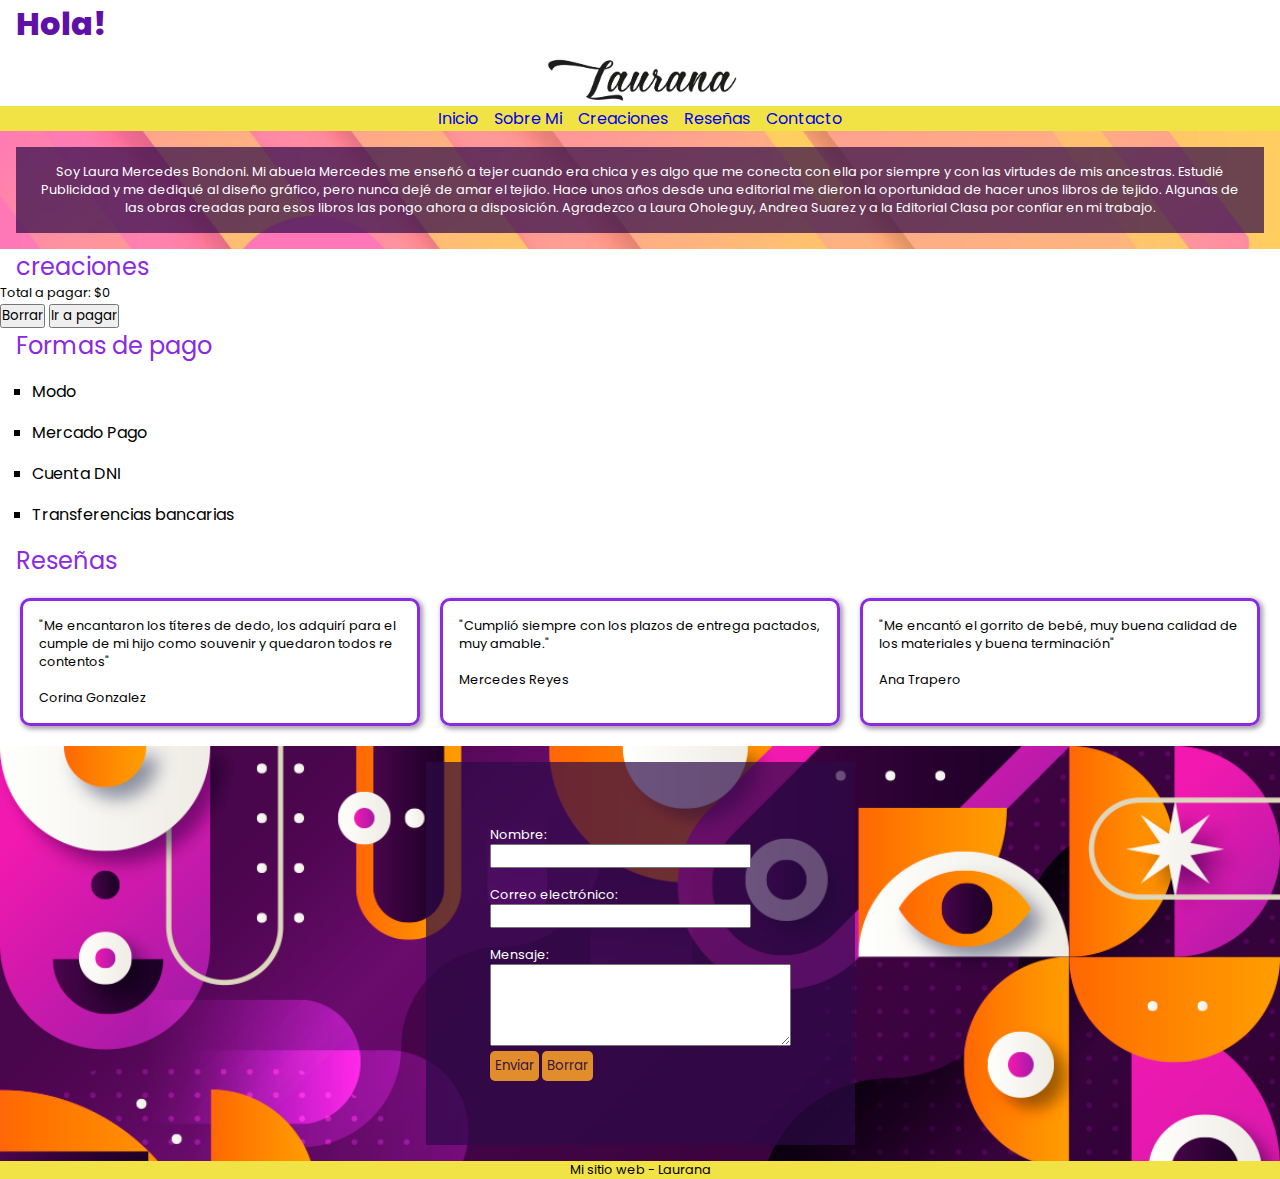
<file: index.html>
<!DOCTYPE html>
<html lang="en">

<head>
    <meta charset="UTF-8">
    <meta name="viewport" content="width=device-width, initial-scale=1.0">
    <link rel="shortcut icon" href="images/pez-payaso.png">
    <title>Laurana</title>
    <link rel="stylesheet" href="styles.css">
    <link rel="preconnect" href="https://fonts.googleapis.com">
    <link rel="preconnect" href="https://fonts.gstatic.com" crossorigin>
    <link
        href="https://fonts.googleapis.com/css2?family=Poppins:ital,wght@0,100;0,200;0,300;0,400;0,500;0,600;0,700;0,800;0,900;1,100;1,200;1,300;1,400;1,500;1,600;1,700;1,800;1,900&display=swap"
        rel="stylesheet">

</head>

<body>
    <header>
        <h1>Hola!</h1>
        <div id="logo"> 
        <img src="images/logo.png" alt="Logo de Laurana" width="200">
    </div>
    </header>
    <nav>
        <ul class="nav-list">
            <li> <a href="index.html"> Inicio </a> </li>
            <li> <a href="#seccionSobreMi"> Sobre Mi </a></li>
            <li> <a href="#creaciones"> Creaciones </a> </li>
            <li> <a href="#opiniones"> Reseñas </a> </li>
            <li> <a href="#contact"> Contacto </a> </li>
        </ul>
    </nav>
    <main>

        <section class="sobreMi" id="seccionSobreMi">
            <div class="contenedorSobreMi">
                <p>
                    Soy Laura Mercedes Bondoni. Mi abuela Mercedes me enseñó a tejer cuando era chica y es algo que me conecta con ella por siempre
                    y con las virtudes de mis ancestras. Estudié Publicidad y me dediqué al diseño gráfico, pero nunca
                    dejé de amar el tejido. Hace unos años desde una editorial me dieron la oportunidad de hacer unos
                    libros de tejido. Algunas de las obras creadas para esos libros las pongo ahora a disposición.
                    Agradezco a Laura Oholeguy, Andrea Suarez y a la Editorial Clasa por confiar en mi trabajo.
                </p>
            </div>
        </section>

        <section id="creaciones">
            <h2>creaciones</h2> 
            <div id="contenedorCreaciones" class="creaciones">

            </div>

        <section id="carrito">
            <ul>

            </ul>
            <p>Total a pagar: $0</p>
            <input id="boton-borrar" type="button" value="Borrar">
            <input id="boton-pagar" type="button" value="Ir a pagar">
            <p id="mensajeCarrito"></p>
        </section>    

            <!-- 
            <div class="Producto">
                <img src="images/p-oveja.jpg" alt="titere oveja" width="200px" class="imagenes-prod">
                <h3>Títere de dedo Oveja</h3>
                <p class="descripcion">Tejido a crochet. Ideal para niños de 3 a 7 años.</p>
            
                <button type="button"> <a href=""></a> Comprar </button>
            </div>

            <div class="Producto" id="seccionProductos">
                <img src="images/p-conejo.jpg" alt="titere conejo" width="200px" class="imagenes-prod">
                <h3>Títere de dedo Conejo</h3>
                <p class="descripcion">Tejido a crochet. Ideal para niños de 3 a 7 años.</p>
                <button type="button"> <a href=""></a> Comprar </button>
            </div>

            <div class="Producto">
                <img src="images/p-chancho.jpg" alt="titere chancho" width="200px" class="imagenes-prod">
                <h3>Títere de dedo Chancho</h3>
                <p class="descripcion">Tejido a crochet. Ideal para niños de 3 a 7 años.</p>
                <button type="button"> <a href=""></a> Comprar </button>
            </div>

            <div class="Producto">
                <img src="images/p-monstruo.jpg" alt="cesto monstruo" width="200px" class="imagenes-prod">
                <h3>Cesto para papeles Monstruoso</h3>
                <p class="descripcion">Tejido a crochet. Decoración para habitación infantil. A divertirse aprendiendo a
                    tirar los papeles en el cesto monstruo comepapeles!</p>
                <button type="button"> <a href=""></a> Comprar </button>
            </div>

            <div class="Producto">
                <img src="images/p-gorrito1.jpg" alt="gorrito infantil" width="200px" class="imagenes-prod">
                <h3>Gorrito infantil con minipompones</h3>
                <p class="descripcion">Tejido a 2 agujas. Para niños de 4 a 6 años.</p>
                <button type="button"> <a href=""></a> Comprar </button>
            </div>

            <div class="Producto">
                <img src="images/p-gorrito2.jpg" alt="gorrito para bebé" width="200px" class="imagenes-prod">
                <h3>Gorrito de bebé</h3>
                <p class="descripcion">Tejido a 2 agujas. Para una beba muy coqueta. De 6 meses a 1 año</p>
                <button type="button"> <a href=""></a> Comprar </button>
            </div>

            <div class="Producto">
                <img src="images/p-bufanda.jpg" alt="niña con bufanda" width="200px" class="imagenes-prod">
                <h3>Bufanda infantil con bosillos</h3>
                <p class="descripcion">Tejido a 2 agujas. Ideal para niños de 5 a 8 años. Con bolsillos incorporados,
                    para guardar caramelos, juguetes o abrigarse las manitos.</p>
                <button type="button"> <a href=""></a> Comprar </button>
            </div>

            <div class="Producto">
                <img src="images/p-bolso.JPG" alt="bolso tejido" width="200px" class="imagenes-prod">
                <h3>Bolso tejido</h3>
                <p class="descripcion">Tejido a 2 agujas. Un toque de romanticismo y rusticidad.</p>
                <button type="button"> <a href=""></a> Comprar </button>
            </div>

            <div class="Producto">
                <img src="images/p-poncho.jpg" alt="mujer con poncho" width="200px" class="imagenes-prod">
                <h3>Poncho básico</h3>
                <p class="descripcion">Tejido a 2 agujas. Un toque de estilo y abrigo para el look otoñal. Talle único.
                </p>
                <button type="button"> Comprar </button>
            </div>
        -->

        </section>
        <section>
            <h2> Formas de pago </h2>
            <ul class="formasDePago">
                <li> Modo </li>
                <li> Mercado Pago </li>
                <li> Cuenta DNI </li>
                <li> Transferencias bancarias </li>
            </ul>
        </section>

        <section>
            <h2> Reseñas </h2>
            <div class="Reseñas" id="opiniones">
                <div class="card">
                    <p>
                        "Me encantaron los títeres de dedo, los adquirí para el cumple de mi hijo como souvenir y
                        quedaron todos re contentos" <br><br> Corina Gonzalez
                    </p>

                </div>

                <div class="card">
                    <p>
                        "Cumplió siempre con los plazos de entrega pactados, muy amable." <br><br> Mercedes Reyes
                    </p>

                </div>

                <div class="card">
                    <p>
                        "Me encantó el gorrito de bebé, muy buena calidad de los materiales y buena terminación" <br>
                        <br> Ana Trapero
                    </p>

                </div>
            </div>

        </section>

        <section class="contacto" id="contact">
            <div class="contenedor-contacto">
                <form action="https://formspree.io/f/mvgoggdb" method="POST">
                    <Label for="nombre">
                        Nombre: <br>
                        <input type="text" id="nombre" name="nombre" required>
                    </Label> <br> <br>
                    <label for="email">
                        Correo electrónico: <br>
                        <input type="email" id="email" name="email" required>
                    </label> <br><br>
                    <label for="mensaje">
                        Mensaje: <br>
                        <textarea name="mensaje" id="mensaje" rows="4" cols="25" required></textarea>
                    </label> <br>
                    <button type="submit">
                        Enviar

                    </button>
                    <button type="reset">
                        Borrar
                    </button>

                </form>
            </div>
        </section>
    </main>
    <footer>
        <p>Mi sitio web - Laurana</p>
    </footer>

    <script src="scripts.js"></script>
</body>

</html>
</file>
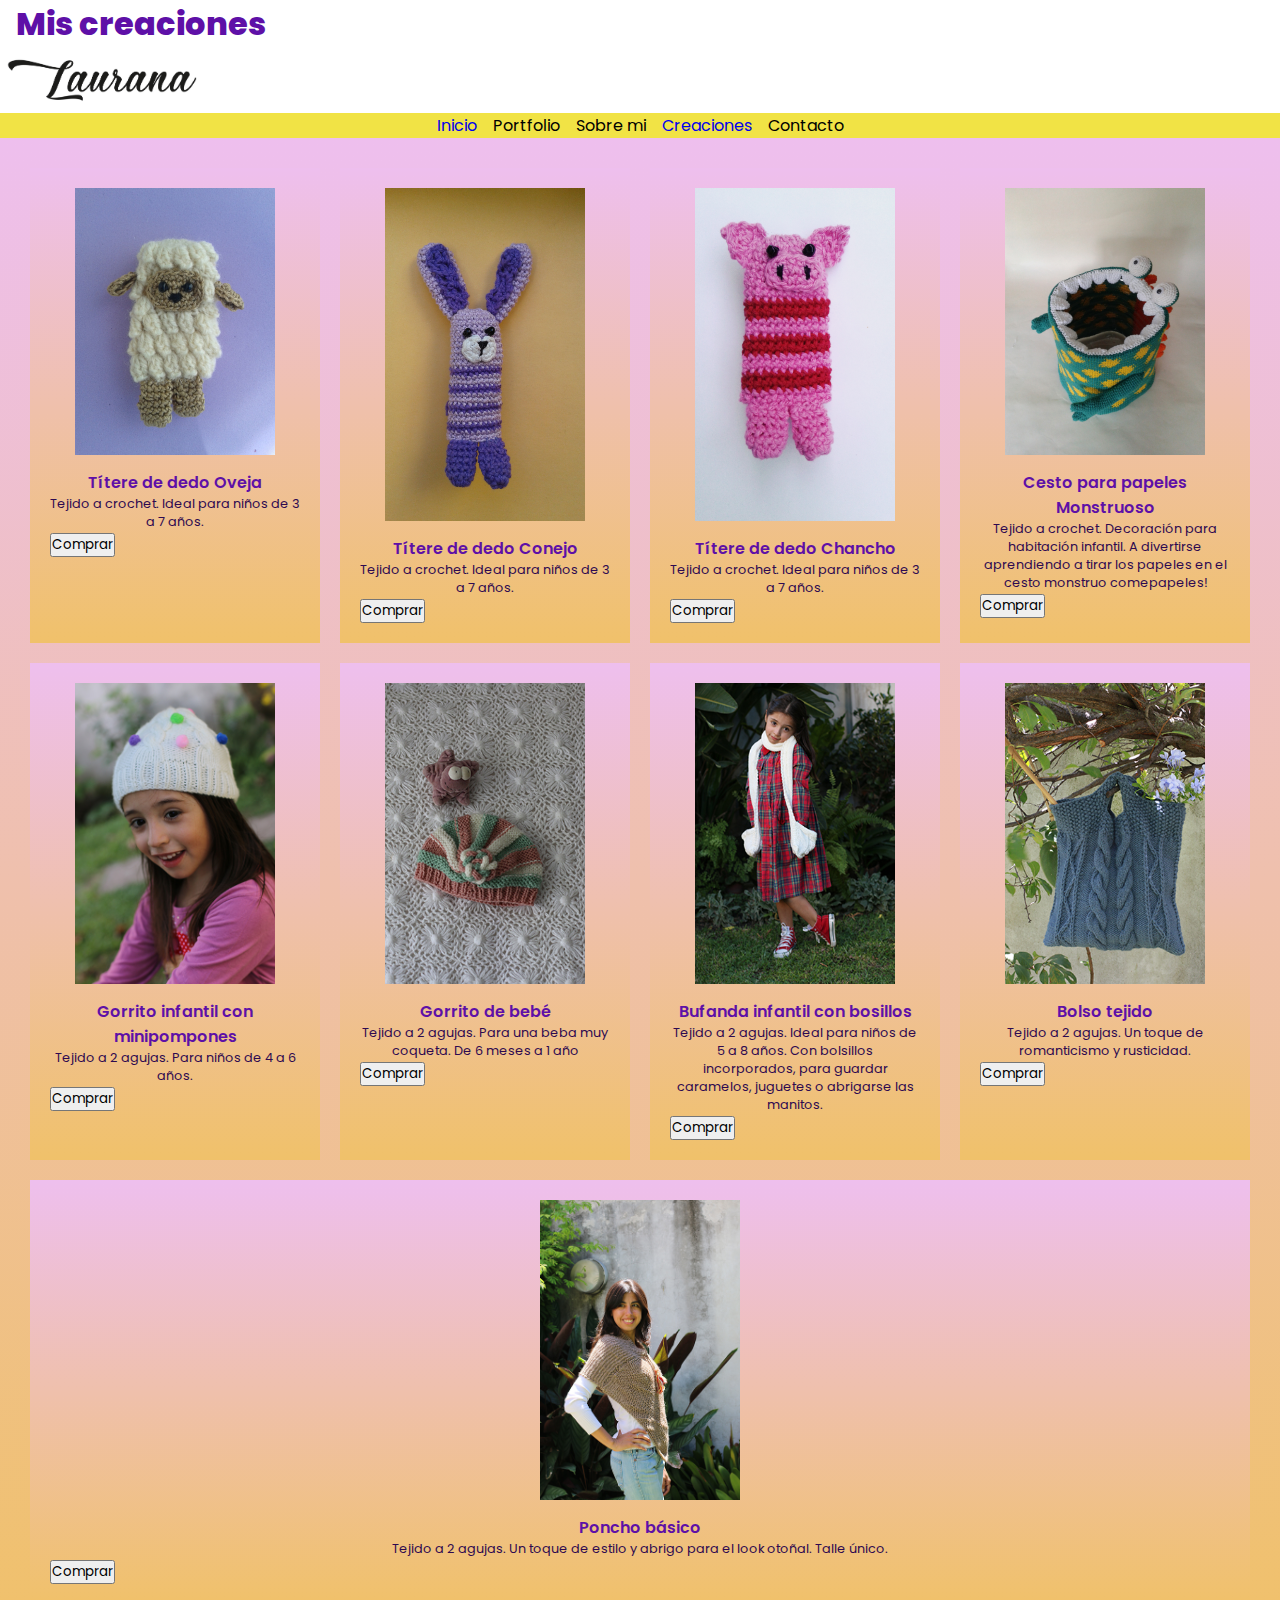
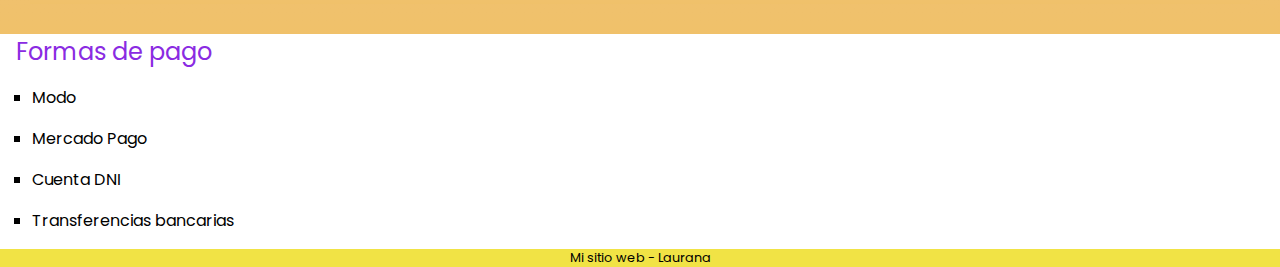
<file: creaciones.html>
<!DOCTYPE html>
<html lang="en">
<head>
    <meta charset="UTF-8">
    <meta name="viewport" content="width=device-width, initial-scale=1.0">
    <link rel="shortcut icon" href="images/pez-payaso.png">
    <title>Laurana</title>
    <link rel="stylesheet" href="styles.css">
    <link rel="stylesheet" href="styles-creaciones.css">
    <link rel="preconnect" href="https://fonts.googleapis.com">
<link rel="preconnect" href="https://fonts.gstatic.com" crossorigin>
<link href="https://fonts.googleapis.com/css2?family=Poppins:ital,wght@0,100;0,200;0,300;0,400;0,500;0,600;0,700;0,800;0,900;1,100;1,200;1,300;1,400;1,500;1,600;1,700;1,800;1,900&display=swap" rel="stylesheet">

</head>
<body>
        <header>
            <h1>Mis creaciones</h1>
            <img src="images/logo.png" alt="Logo de Laurana" width="200">
        </header>
        <nav>
            <ul class="nav-list">
                <li> <a href="index.html"> Inicio </a></li>
                <li>Portfolio</li>
                <li>Sobre mi</li>
                <li><a href="creaciones.html" target="_blank">Creaciones</a> </li>
                <li>Contacto</li>
            </ul>
        </nav>
        <main>
            <section class="Productos">
                <div class="Producto">
                    <img src="images/p-oveja.jpg" alt="titere oveja" width="200px" class="imagenes-prod">
                    <h3>Títere de dedo Oveja</h3>
                    <p class="descripcion">Tejido a crochet. Ideal para niños de 3 a 7 años.</p>
                    <button type="button"> <a href=""></a> Comprar </button>
                </div>

                <div class="Producto">
                    <img src="images/p-conejo.jpg" alt="titere conejo" width="200px" class="imagenes-prod">
                    <h3>Títere de dedo Conejo</h3>
                    <p class="descripcion">Tejido a crochet. Ideal para niños de 3 a 7 años.</p>
                    <button type="button"> <a href=""></a> Comprar </button>
                </div>

                <div class="Producto">
                    <img src="images/p-chancho.jpg" alt="titere chancho" width="200px" class="imagenes-prod">
                    <h3>Títere de dedo Chancho</h3>
                    <p class="descripcion">Tejido a crochet. Ideal para niños de 3 a 7 años.</p>
                    <button type="button"> <a href=""></a> Comprar </button>
                </div>

                <div class="Producto">
                    <img src="images/p-monstruo.jpg" alt="cesto monstruo" width="200px" class="imagenes-prod">
                    <h3>Cesto para papeles Monstruoso</h3>
                    <p class="descripcion">Tejido a crochet. Decoración para habitación infantil. A divertirse aprendiendo a tirar los papeles en el cesto monstruo comepapeles!</p>
                    <button type="button"> <a href=""></a> Comprar </button>
                </div>

                <div class="Producto">
                    <img src="images/p-gorrito1.jpg" alt="gorrito infantil" width="200px" class="imagenes-prod">
                    <h3>Gorrito infantil con minipompones</h3>
                    <p class="descripcion">Tejido a 2 agujas. Para niños de 4 a 6 años.</p>
                    <button type="button"> <a href=""></a> Comprar </button>
                </div>

                <div class="Producto">
                    <img src="images/p-gorrito2.jpg" alt="gorrito para bebé" width="200px" class="imagenes-prod">
                    <h3>Gorrito de bebé</h3>
                    <p class="descripcion">Tejido a 2 agujas. Para una beba muy coqueta. De 6 meses a 1 año</p>
                    <button type="button"> <a href=""></a> Comprar </button>
                </div>

                <div class="Producto">
                    <img src="images/p-bufanda.jpg" alt="niña con bufanda" width="200px" class="imagenes-prod">
                    <h3>Bufanda infantil con bosillos</h3>
                    <p class="descripcion">Tejido a 2 agujas. Ideal para niños de 5 a 8 años. Con bolsillos incorporados, para guardar caramelos, juguetes o abrigarse las manitos.</p>
                    <button type="button"> <a href=""></a> Comprar </button>
                </div>

                <div class="Producto">
                    <img src="images/p-bolso.JPG" alt="bolso tejido" width="200px" class="imagenes-prod">
                    <h3>Bolso tejido</h3>
                    <p class="descripcion">Tejido a 2 agujas. Un toque de romanticismo y rusticidad.</p>
                    <button type="button"> <a href=""></a> Comprar </button>
                </div>

                <div class="Producto">
                    <img src="images/p-poncho.jpg" alt="mujer con poncho" width="200px" class="imagenes-prod">
                    <h3>Poncho básico</h3>
                    <p class="descripcion">Tejido a 2 agujas. Un toque de estilo y abrigo para el look otoñal. Talle único.</p>
                    <button type="button"> Comprar </button>
                </div>

            </section>
            <section>
                <h2> Formas de pago </h2>
                <ul class="formasDePago">
                    <li> Modo </li>
                    <li> Mercado Pago </li>
                    <li> Cuenta DNI </li>
                    <li> Transferencias bancarias </li>
                </ul>
            </section>

        </main>
        <footer>
            <p>Mi sitio web - Laurana</p>
        </footer>

        <script src="scripts.js"></script>

</body>
</html>
</file>
<file: styles.css>
*{
    margin: 0;
    padding: 0;
    box-sizing: border-box;
    list-style: none;
    text-decoration: none;
    font-family: "Poppins", sans-serif;
    font-weight: 400;
    font-style: normal;
}

 
h1 {
    font-family: "Poppins", sans-serif;
    font-weight: 800;
    font-style: normal;
    font-size: 2rem;
    color: rgb(94, 16, 167);
    margin-left: 1rem;
}

h2 {
    font-family: "Poppins", sans-serif;
    font-weight: 400;
    font-style: normal;
    font-size: 1,5rem;
    color: blueviolet;
    margin-left: 1rem;
}

p {
font-family: "Poppins", sans-serif;
font-weight: 400;
font-size: 0.8rem;
font-style: normal;
}

nav {
    background-color: rgb(241, 227, 69);
    font-family: "Poppins", sans-serif;
    font-weight: 500;
    font-style: normal;

}

#logo {
    display: flex;
    justify-content: center;
}

.nav-list {
    list-style: none;
    text-decoration: none;
    padding: 10 px;
    display: flex; justify-content: center;
    gap: 1rem;
}

.sobreMi {
    background: url(images/15694225_5649182.jpg);
    background-size: cover;
    display: flex;
    justify-content: center;
}

.contenedorSobreMi {

    background-color: rgb(44, 10, 71, 0.7);
    margin: 1rem;
    padding: 1rem; 
    width: auto;
    text-align: center;
    font-family: "Poppins", sans-serif;
    font-weight: 400;
    font-size: 0.8rem;
    font-style: normal;
    color: rgb(255, 255, 255);
}

h3 {
    font-family: "Poppins", sans-serif;
    font-weight: 600;
    font-style: normal;
    font-size: 1rem;
    color: rgb(94, 16, 167);
    text-align: center;
}

.Productos {
    display: flex;
    flex-wrap: wrap;
    justify-content: space-between;
    padding: 20px;
    background: linear-gradient(rgb(238, 191, 238), rgb(240, 193, 106));
}

.Producto {
    background: linear-gradient(rgb(238, 191, 238), rgb(240, 193, 106));
    color: rgb(46, 10, 80);
    padding: 20px;
    margin: 10px;
    flex: 1 1 200px;
    box-sizing: border-box;
    border-width: 1px;
    border-color: white;
    align-items: center;
}

.imagenes-prod {
    display: block;
    margin: auto;
    margin-bottom: 15px;
}

.formasDePago li {
    margin: 1rem;
    list-style: square;
    margin-left: 2rem;
}

.descripcion {
    text-align: center;
}


.Reseñas {
 display: grid;
 grid-template-columns: repeat(3, 1fr);
 gap: 20px;
 margin: 20px;
}

.card {
padding: 1rem;
border-style: solid ; border-color: blueviolet; border-radius: 10px;
box-shadow: 2px 2px 5px 1px rgb(166, 158, 170); 
   }

.card:hover {
 transform: translateY(-5px);
 
}

.contacto {
    background: url(images/imagen-fondo.png);
    background-size: cover;
    display: flex;
    justify-content: center;
}

.contenedor-contacto {

    background-color: rgb(44, 10, 71, 0.7);
    margin: 1rem;
    padding: 1rem; 
    width: auto;
}

form {
    margin: 1rem;
    padding: 2rem;
    font-family: "Poppins", sans-serif;
    font-weight: 400;
    font-size: 0.8rem;
    font-style: normal;
    color: rgb(255, 255, 255);
    
}

form button {
    border-radius: 5px;
    padding: 5px;
    color: rgb(55, 21, 68);
    background-color: rgb(226, 141, 43);
    border: none;
    
}

footer {
background-color: rgb(241, 227, 69);
font-family: "Poppins", sans-serif;
font-weight: 400;
font-style: normal;
font-size: 0.7rem;
display: flex;
justify-content: center;
}

@media only screen and (min-device-width: 100px) and (max-device-width: 768px){
    .Reseñas {
        grid-template-columns: 1fr;

     }  
}
</file>
<file: styles-creaciones.css>
h3 {
    font-family: "Poppins", sans-serif;
    font-weight: 600;
    font-style: normal;
    font-size: 1rem;
    color: rgb(94, 16, 167);
    text-align: center;
}

.Productos {
    display: flex;
    flex-wrap: wrap;
    justify-content: space-between;
    padding: 20px;
    background: linear-gradient(rgb(238, 191, 238), rgb(240, 193, 106));
}

.Producto {
    background: linear-gradient(rgb(238, 191, 238), rgb(240, 193, 106));
    color: rgb(46, 10, 80);
    padding: 20px;
    margin: 10px;
    flex: 1 1 200px;
    box-sizing: border-box;
    border-width: 1px;
    border-color: white;
    align-items: center;
}

.imagenes-prod {
    display: block;
    margin: auto;
    margin-bottom: 15px;
}

.formasDePago li {
    margin: 1rem;
    list-style: square;
    margin-left: 2rem;
}

.descripcion {
    text-align: center;
}
</file>
